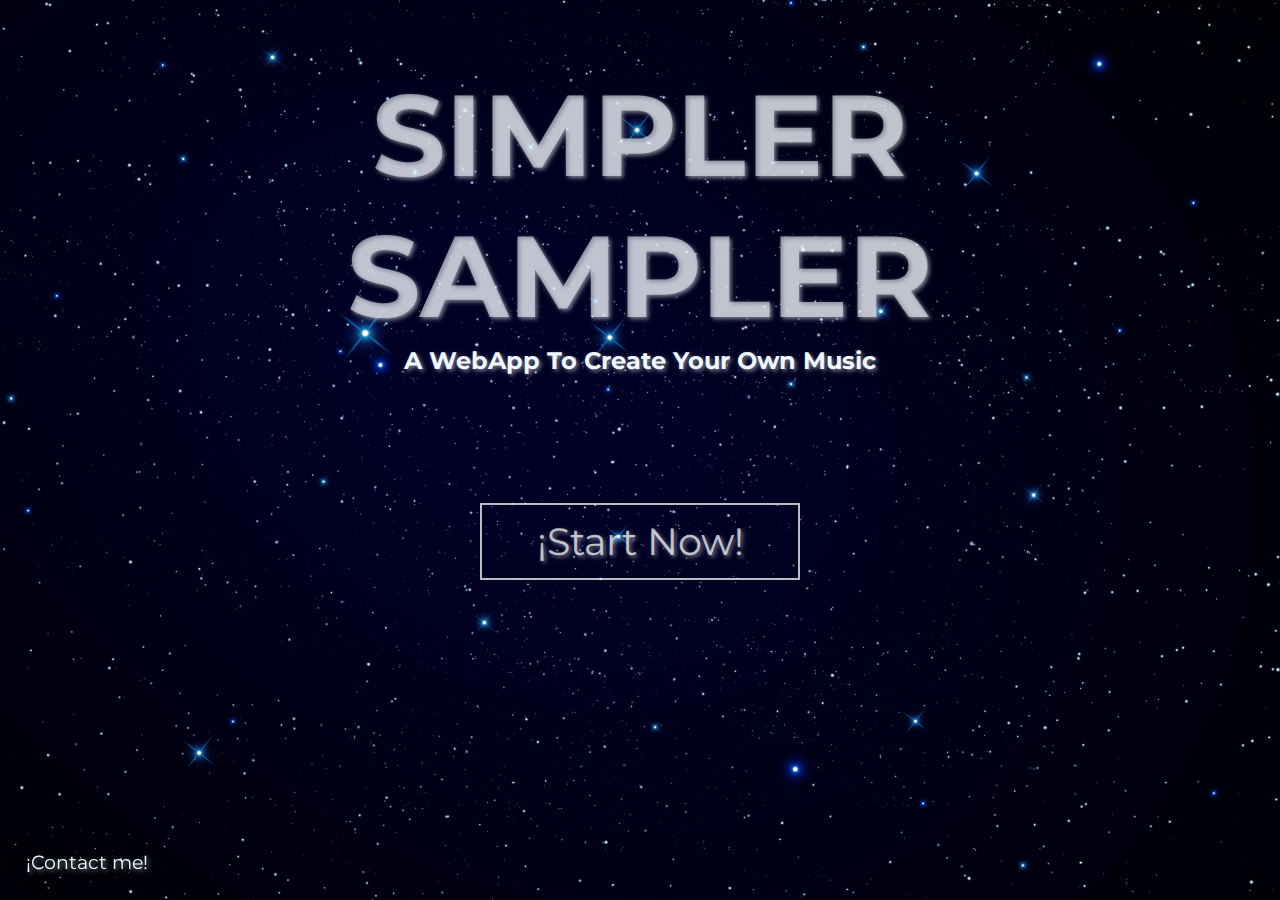
<file: docs/index.html>
<!DOCTYPE html>
<html lang="en">
<head>
    <meta charset="utf-8">
    <title>Simpler Sampler</title>
    <meta content="NICOLAS Tobias" name="author">
    <meta content="Proyecto_2023 Primer Parcial" name="description">
    <meta content="sampler, audio, music" name="keywords">
    <link rel="preconnect" href="https://fonts.googleapis.com">
    <link rel="preconnect" href="https://fonts.gstatic.com" crossorigin>
    <link href="https://fonts.googleapis.com/css2?family=Montserrat:ital,wght@1,800&display=swap" rel="stylesheet">
    <link rel="stylesheet" href="estilos.css" type="text/css">
    <link rel="icon" type="image/x-icon" href="imagenes/favicon.ico">
    <link rel="icon" type="image/png" href="imagenes/android-chrome-512x512.png">
    <link rel="icon" type="image/png" href="imagenes/apple-touch-icon.png">
    <meta name="viewport" content="width=device-width, user-scalable=no, initial-scale=1.0, maximum-scale=1.0, minimum-scale=1.0">
</head>
<body>
    <div class="global_container">
        <header class="bg_animate">
            <div class="header">
                <div class="tittle">
                    <h1>SIMPLER<br>SAMPLER</h1>
                    <h2>A WebApp To Create Your Own Music</h2>
                </div>
            </div>
            <section class="banner">
                <section class="banner_tittle">
                    <a href="second.html">¡Start Now!</a>
                </section>
            </section>
        </header>
        <footer class="contacto">
            <a href="https://www.instagram.com/ringo.nicolas/" target="_blank">¡Contact me!</a>
        </footer>
    </div>
</body>
</html>
</file>
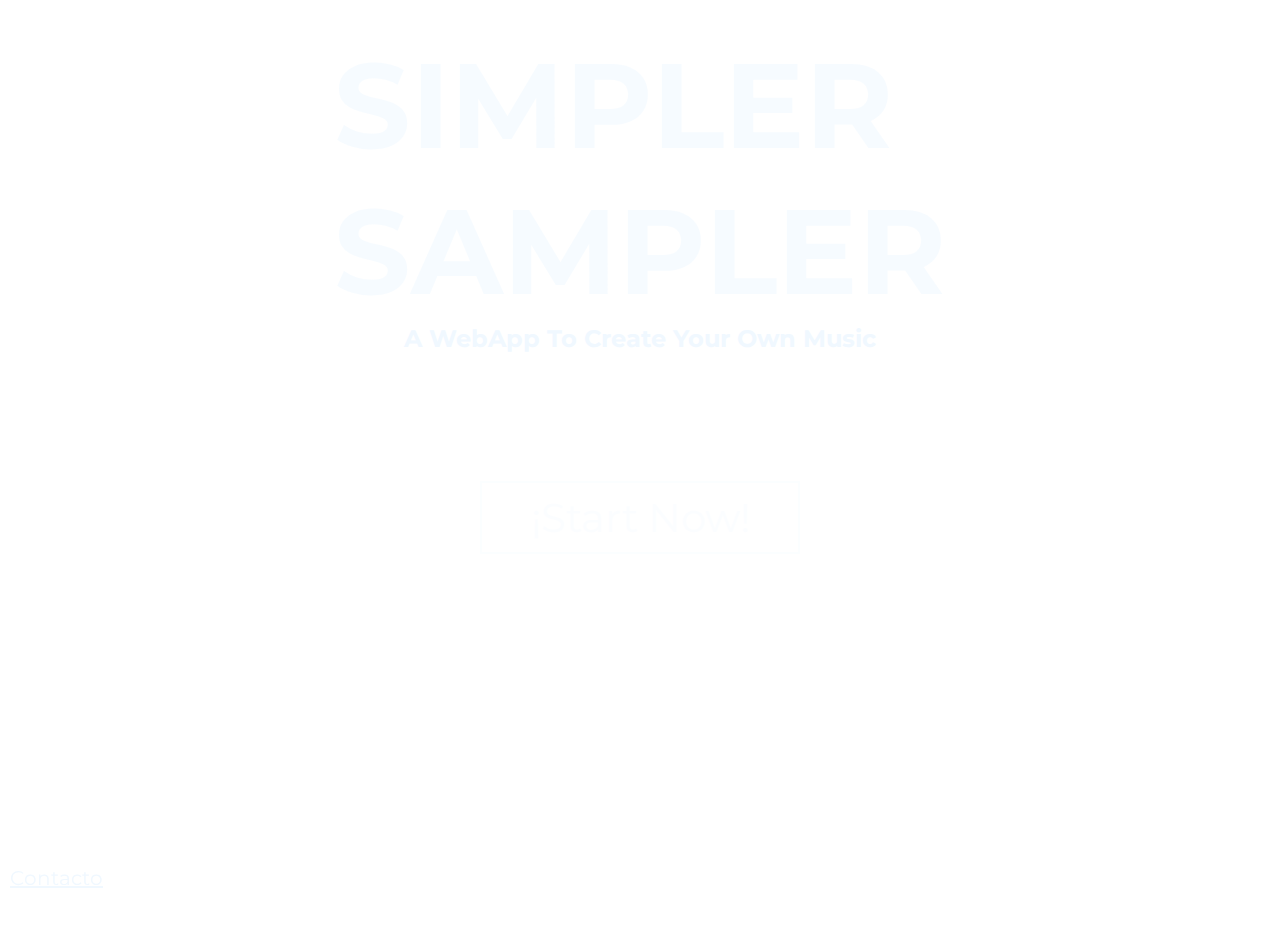
<file: Simpler Sampler/index.html>
<!DOCTYPE html>
<html lang="en">
<head>
    <meta charset="utf-8">
    <title>Simpler Sampler</title>
    <meta content="NICOLAS Tobias" name="author">
    <meta content="Proyecto_2023 Primer Parcial" name="description">
    <meta content="sampler, audio, music" name="keywords">
    <link rel="preconnect" href="https://fonts.googleapis.com">
    <link rel="preconnect" href="https://fonts.gstatic.com" crossorigin>
    <link href="https://fonts.googleapis.com/css2?family=Montserrat:ital,wght@1,800&display=swap" rel="stylesheet">
    <link rel="stylesheet" href="estilos.css" type="text/css">
    <link rel="icon" type="image/x-icon" href="imagenes/favicon.ico">
    <link rel="icon" type="image/png" href="imagenes/android-chrome-512x512.png">
    <link rel="icon" type="image/png" href="imagenes/apple-touch-icon.png">
    <style>
        body {
            overflow: hidden;
        }
    </style>

</head>
<body>
    <header class="bg_animate">
        <div class="header">
            <div class="tittle">
                <h1>SIMPLER<br>SAMPLER</h1>
                <h2>A WebApp To Create Your Own Music</h2>
            </div>
        </div>

        <section class="banner">
            <section class="banner_tittle">
                <a href="second.html">¡Start Now!</a>
            </section>
        </section>
    </header>
    <footer class="contacto">
        <a href="https://www.instagram.com/ringo.nicolas/" target="_blank">Contacto</a>
    </footer>
</body>
</html>
</file>
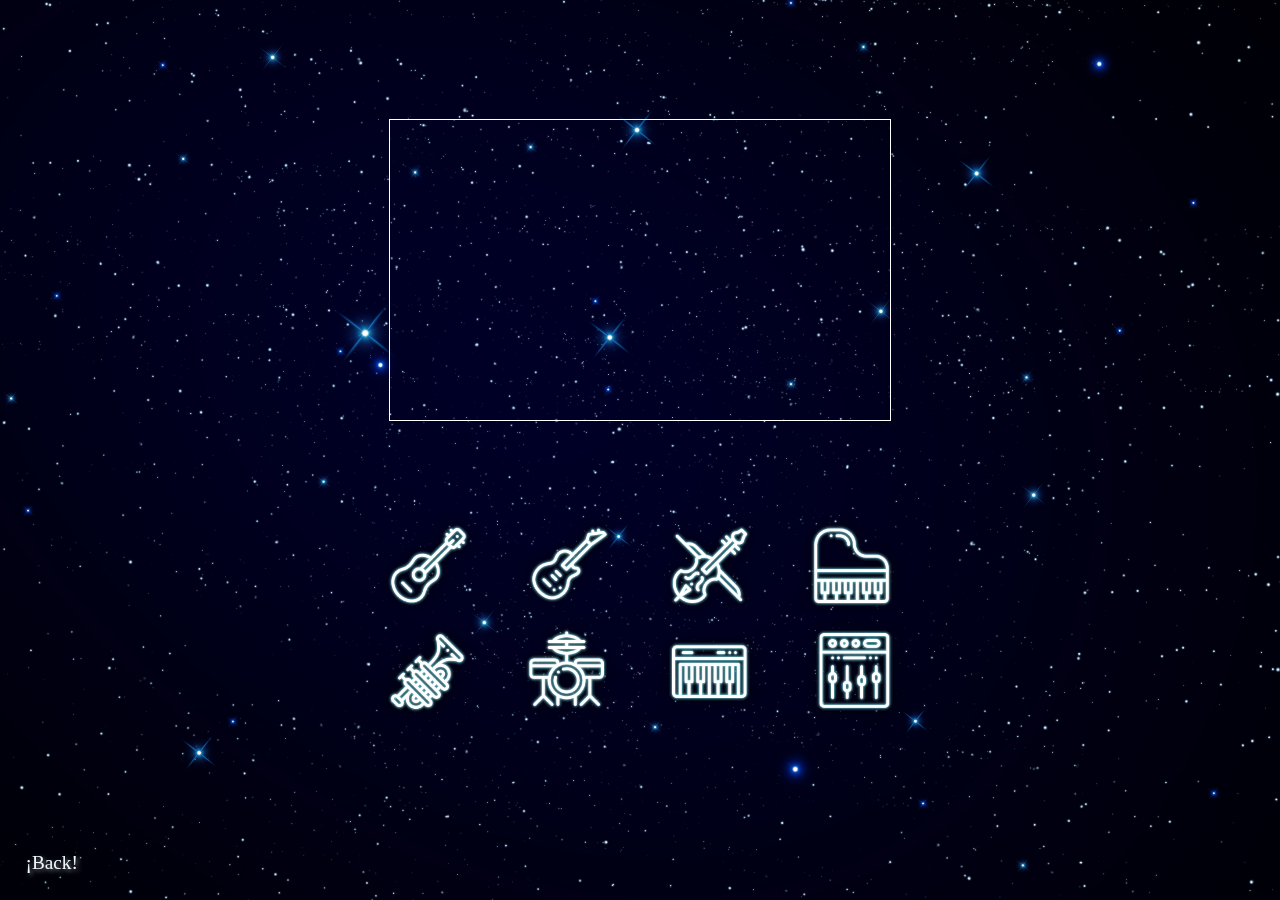
<file: docs/second.html>
<!DOCTYPE html>
<html lang="en">
<head>
    <meta charset="utf-8">
    <title>Simpler Sampler</title>
    <meta content="NICOLAS Tobias" name="author">
    <meta content="Proyecto_2023 Primer Parcial" name="description">
    <meta content="sampler, audio, music" name="keywords">
    <link rel="stylesheet" href="estilos.css" type="text/css">
    <link rel="icon" type="image/x-icon" href="imagenes/favicon.ico">
    <link rel="icon" type="image/png" href="imagenes/android-chrome-512x512.png">
    <link rel="icon" type="image/png" href="imagenes/apple-touch-icon.png">
    <meta name="viewport" content="width=device-width, user-scalable=no, initial-scale=1.0, maximum-scale=1.0, minimum-scale=1.0">
</head>
<body>
    <div class="global_container">
        <header>
            <div class="canvas_container">
                <canvas class="visualizer" id="myCanvas" width="500" height="300"></canvas>
            </div>

        </header>

        <div class="container">
            <div id="barra" class="hide"></div>
        </div>

        <div class="container_2">
            <div class="grid">
                <div class="item">
                    <img src="imagenes/items 1-9/item-1.png" alt="Guitar">
                    <div class="overlay">
                        <button id="sonido0" onclick="toggleAudio(0, 'sonido0')">Guitar</button>
                    </div>
                </div>

                <div class="item">
                    <img src="imagenes/items 1-9/item-2.png" alt="Bass Guitar">
                    <div class="overlay">
                        <button id="sonido1" onclick="toggleAudio(1, 'sonido1')">Bass Guitar</button>
                    </div>
                </div>

                <div class="item">
                    <img src="imagenes/items 1-9/item-3.png" alt="Fiddle">
                    <div class="overlay">
                        <button id="sonido2" onclick="toggleAudio(2, 'sonido2')">Fiddle</button>
                    </div>
                </div>

                <div class="item">
                    <img src="imagenes/items 1-9/item-4.png" alt="Piano">
                    <div class="overlay">
                        <button id="sonido3" onclick="toggleAudio(3, 'sonido3')">Piano</button>
                    </div>
                </div>

                <div class="item">
                    <img src="imagenes/items 1-9/item-6.png" alt="Trumpet">
                    <div class="overlay">
                        <button id="sonido4" onclick="toggleAudio(4, 'sonido4')">Trumpet</button>
                    </div>
                </div>

                <div class="item">
                    <img src="imagenes/items 1-9/item-7.png" alt="Drums">
                    <div class="overlay">
                        <button id="sonido5" onclick="toggleAudio(5, 'sonido5')">Drums</button>
                    </div>
                </div>

                <div class="item">
                    <img src="imagenes/items 1-9/item-8.png" alt="Organ">
                    <div class="overlay">
                        <button id="sonido6" onclick="toggleAudio(6, 'sonido6')">Organ</button>
                    </div>
                </div>

                <div class="item">
                    <img src="imagenes/items 1-9/item-9.png" alt="Synth">
                    <div class="overlay">
                        <button id="sonido7" onclick="toggleAudio(7, 'sonido7')">Synth</button>
                    </div>
                </div>
            </div>
        </div>
    </div>
    <footer class="principal">
        <a href="index.html" target="_blank">¡Back!</a>
    </footer>

    <script src="script.js"></script>
</body>
</html>
</file>
<file: docs/estilos.css>
* {
  margin: 0;
  padding: 0;
  box-sizing: border-box;
}

body {
  font-family: 'Montserrat', 'SansSerif';
  color: aliceblue;
  background-image: url("imagenes/backgroud_Space.jpg");
  background-size: cover;
  background-attachment: fixed;
  background-position: center;
  background-repeat: no-repeat;
  overflow: hidden;
}

.global_container {
  width: 100%;
  margin: 0 auto;
  justify-content: center;
  align-items: center;
}

.tittle {
  width: 100%;
  min-width: 480px;
  text-align: center;
  margin-left: auto;
  margin-right: auto;
}

.tittle h1 {
  font-size: 9vw;
  color: rgba(240, 248, 255, 0.57); /*color aliceblue*/
  text-shadow: 2px 2px 4px rgba(255, 255, 255, 0.5);
  animation: move_title 3s linear infinite;
}

@keyframes move_title {
  50% {
      transform: translateY(5%);
  }
  50% {
      transform: translateY(-5%);
  }
}

.banner_tittle {
  width: 25%;
  margin: auto;
  max-width: 1200px;
  min-width: 200px;
  text-align: center;
}

.tittle h2 {
  width: 100%;
  display: flex;
  justify-content: center;
  align-items: center;
  text-shadow: 2px 2px 4px rgba(255, 255, 255, 0.5);
}

.banner_tittle a {
  display: flex;
  justify-content: center;
  align-items: center;
  margin-top: 40%;
  font-size: 3vw;
  padding: 1vw 2vw;
  color: rgba(250, 253, 255, 0.747);
  border: 2px solid rgba(250, 253, 255, 0.747);
  text-shadow: 2px 2px 4px rgba(255, 255, 255, 0.5);
  text-decoration: none;
  animation: move_banner_a 2s ease-in-out infinite;
}

@keyframes move_banner_a {
  0% {
      transform: scale(1);
  }
  50% {
      transform: scale(1.1);
  }
  100% {
      transform: scale(1);
  }
}

.bg_animate h1 {
  margin-top: 5%;
  display: flex;
  justify-content: center;
  align-items: center;
}

.contacto a {
  color: aliceblue;
  align-items: end;
  margin-left: 2vw;
  margin-bottom: 2vw;
  font-size: 1.5vw;
  position: fixed;
  bottom: 0;
  width: 20%;
  text-shadow: 2px 2px 4px rgba(255, 255, 255, 0.5);
  text-decoration: none;
}

/*--------------------------SECOND--------------------------*/

.principal a {
  color: aliceblue;
  align-items: end;
  margin-left: 2vw;
  margin-bottom: 2vw;
  font-size: 1.5vw;
  position: fixed;
  bottom: 0;
  width: 20%;
  text-shadow: 2px 2px 4px rgba(255, 255, 255, 0.5);
  text-decoration: none;
}

/*contenedor de la barra*/

.container {
  position: relative;
  top: -4vw;
  display: flex;
  flex-direction: column;
  align-items: center;
}

/*progressBar - entrada y salida*/
#barra {
  width: 20vw;
  height: 0.7vw;
  border-radius: 50%;
  background-color: aliceblue;
  transition: opacity 0.5s;
  display: none;
}

.mostrar {
  display: block;
  opacity: 1;
}

.ocultar {
  opacity: 0;
}

/*items*/

.container_2 {
  display: flex;
  justify-content: center;
}

.grid {
  display: grid;
  grid-template-columns: repeat(4, 1fr);
  grid-gap: 2vw;
}

.item {
  position: relative;
}

.overlay {
  position: absolute;
  top: 0;
  left: 0;
  width: 100%;
  height: 80%;
  background-color: rgba(255, 255, 255, 0.5);
  display: flex;
  justify-content: center;
  align-items: center;
  opacity: 0;
  transition: opacity 0.3s ease;
}

.item:hover .overlay {
  opacity: 1;
}

button {
  padding: 10px 20px;
  background-color: #e0e0e0;
  border: none;
  border-radius: 4px;
  color: #333;
  font-weight: bold;
  cursor: pointer;
}

.item img {
  width: 9vw;
  height: auto;
  margin-top: -25%;
}

/*RESPONSIVIDAD*/

@media screen and (max-width: 1200px) {
  .tittle h1 {
      font-size: 6vw;
  }

  .tittle h2 {
      font-size: 2vw;
  }

  .banner_tittle a {
      font-size: 4vw;
  }

  .contacto a {
      font-size: 3vw;
  }

  .principal a {
    font-size: 3vw;
}
}

@media screen and (max-width: 900px) {
  .global_container {
      display: flex;
      flex-direction: column;
      justify-content: space-between;
  }

  .tittle h1 {
      font-size: 18vw;
  }

  .tittle h2 {
      font-size: 5vw;
  }

  .banner_tittle a {
      font-size: 14vw;
  }

  .contacto a {
      font-size: 6vw;
  }

  .principal a {
    font-size: 6vw;
}

  /*SECOND RESPONSIVE*/

  .visualizer img {
      width: 100vw;
      height: auto;
  }

  /*ITEM RESPONSIVE*/

  .item img {
      width: 25vw;
      height: auto;
  }
}

/*VISUALIZER*/
.canvas_container {
  display: flex;
  justify-content: center;
  align-items: center;
  height: 60vh;
}

canvas {
  border: 1px solid #fff;
}
</file>
<file: Simpler Sampler/estilos.css>
*{
    margin: 0;
    padding: 0;
    box-sizing: border-box;
}

body{
    font-family: 'Montserrat', 'SansSerif';
    color: aliceblue;
    background-image: url(https://images6.alphacoders.com/846/846724.jpg);
    background-size: cover;
    background-attachment: fixed;
}

.tittle{
    width: 50%;
    margin: auto;
    max-width: 1200px;
}

.tittle h1{
    font-size: 120px;
    color: rgba(240, 248, 255, 0.57); /*color aliceblue*/
    text-shadow: 2px 2px 4px rgba(255, 255, 255, 0.5);
    overflow: hidden;
    animation: move_title 3s linear infinite;
}

@keyframes move_title{
    50% {
        transform: translateY(5);
    }
    50% {
        transform: translateY(-5%);
    }
}

.banner_tittle{
    width: 25%;
    margin: auto;
    max-width: 1200px;
}

.tittle h2{
    display: flex;
    justify-content: center;
    align-items: center;
    text-shadow: 2px 2px 4px rgba(255, 255, 255, 0.5);
}

.banner_tittle a{
    display: flex;
    justify-content: center;
    align-items: center;
    margin-top: 40%;
    font-size: 40px;
    padding: 10px 20px;
    color: rgba(250, 253, 255, 0.747);
    border: 2px solid rgba(250, 253, 255, 0.747);
    text-shadow: 2px 2px 4px rgba(255, 255, 255, 0.5);
    text-decoration: none;
    animation: move_banner_a 2s ease-in-out infinite;
}

@keyframes move_banner_a{
    0% {
        transform: scale(1);
      }
    50% {
      transform: scale(1.1);
    }
    100% {
      transform: scale(1);
    }
}

.bg_animate{
    width: 100%;
    height: 100vh;
}

.bg_animate h1{
    margin-top: 5%;
    display: flex;
    justify-content: center;
    align-items: center;
}

.header{
    width: 100%;
}

.contacto a{
    color: aliceblue;
    align-items: end;
    margin-left: 10px;
    margin-bottom: 10px;
    font-size: 20px;
    position: fixed;
    bottom: 0;
    width: 10%;
    text-shadow: 2px 2px 4px rgba(255, 255, 255, 0.5);
}

#banner_img{
    width: 10%;
}

/*SECOND*/

.visualizer{
    display: flex;
    justify-content: center;
    align-items: center;
}

.visualizer img{
    width: 30%;
    height: auto;
    }

    /*circulos*/

    .container {
        position: relative;
        top: -60px;
        display: flex;
        flex-direction: column;
        align-items: center;
      }
      
      .circles {
        display: flex;
        justify-content: center;
      }
      
      .circle {
        border-radius: 50%;
        background-color: #0f0;
        margin: 20px;
        align-self: center;
      }

      /*iconos*/
      
      .container_2 {
        display: flex;
        justify-content: center;
      }
      
      .grid {
        display: grid;
        grid-template-columns: repeat(4, 1fr);
        grid-gap: 20px;
      }
      
      .item {
        position: relative;
      }
      
      .overlay {
        position: absolute;
        top: 0;
        left: 0;
        width: 100%;
        height: 100%;
        background-color: rgba(255, 255, 255, 0.5);
        display: flex;
        justify-content: center;
        align-items: center;
        opacity: 0;
        transition: opacity 0.3s ease;
      }
      
      .item:hover .overlay {
        opacity: 1;
      }
      
      button {
        padding: 10px 20px;
        background-color: #e0e0e0;
        border: none;
        border-radius: 4px;
        color: #333;
        font-weight: bold;
        cursor: pointer;
      }
</file>
